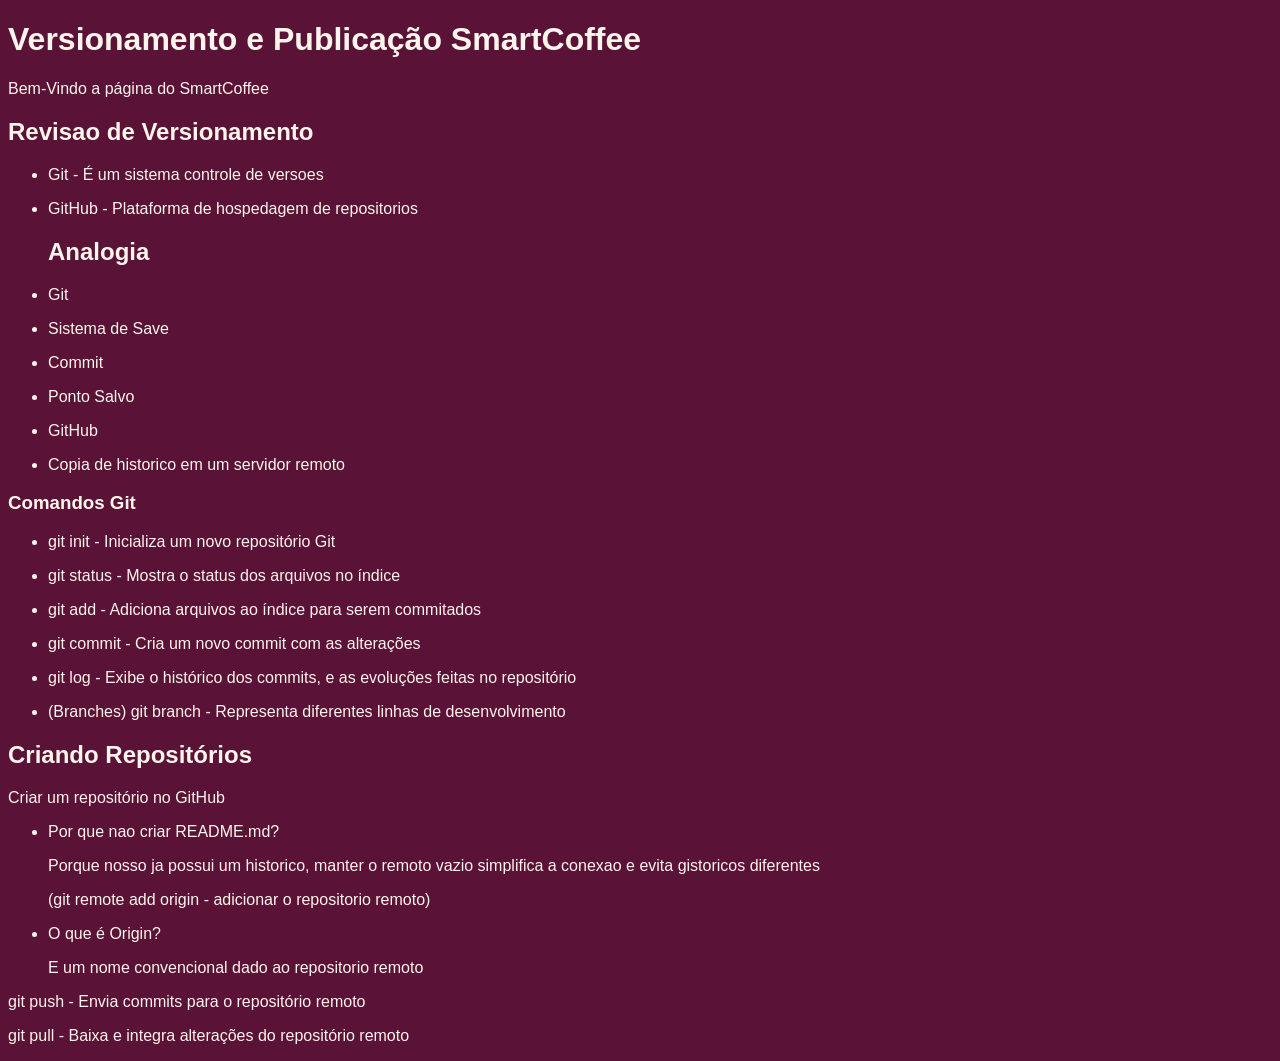
<file: index.html>
<!DOCTYPE html>
<html lang="pt-BR">
<head>
    <meta charset="UTF-8">
    <meta name="viewport" content="width=device-width, initial-scale=1.0">
    <title>Versionamento e Publicacao SmartCoffe</title>
    <link rel="stylesheet" href="style.css">
</head>
<body>
    <h1>Versionamento e Publicação SmartCoffee</h1>
    <p>Bem-Vindo a página do SmartCoffee</p>
    <h2>Revisao de Versionamento</h2>
    <ul>
      <li><p>Git - É um sistema controle de versoes</p></li>
    <li><p>GitHub - Plataforma de hospedagem de repositorios</p></li>
    <h2>Analogia</h2>
    <li><p>Git</p></li>
    <li><p>Sistema de Save</p></li>
    <li><p>Commit</p></li>
    <li><p>Ponto Salvo</p></li>
    <li><p>GitHub</p></li>
    <li><p>Copia de historico em um servidor remoto</p></li>
    </ul>
    

    <h3>Comandos Git</h3>
    <ul>
    <li><p>git init - Inicializa um novo repositório Git</p></li>
    <li><p>git status - Mostra o status dos arquivos no índice</p></li>
    <li><p>git add - Adiciona arquivos ao índice para serem commitados</p></li>
    <li><p>git commit - Cria um novo commit com as alterações</p></li>
    <li><p>git log - Exibe o histórico dos commits, e as evoluções feitas no repositório</p></li>
    <li><p>(Branches) git branch - Representa diferentes linhas de desenvolvimento</p></li>
    </ul>
    <h2>Criando Repositórios</h2>
    <p> Criar um repositório no GitHub</p>
    <ul>
     <li><p>Por que nao criar README.md?</p></li>
    <p> Porque nosso ja possui um historico, manter o remoto vazio simplifica a conexao e evita gistoricos diferentes</p>
    <p>(git remote add origin - adicionar o repositorio remoto)</p>
    <li><p>O que é Origin?</p></li>
    <p>E um nome convencional dado ao repositorio remoto</p>
    </ul>
    <p>git push - Envia commits para o repositório remoto</p>
    <p>git pull - Baixa e integra alterações do repositório remoto</p>   
    
</body>
</html>
</file>
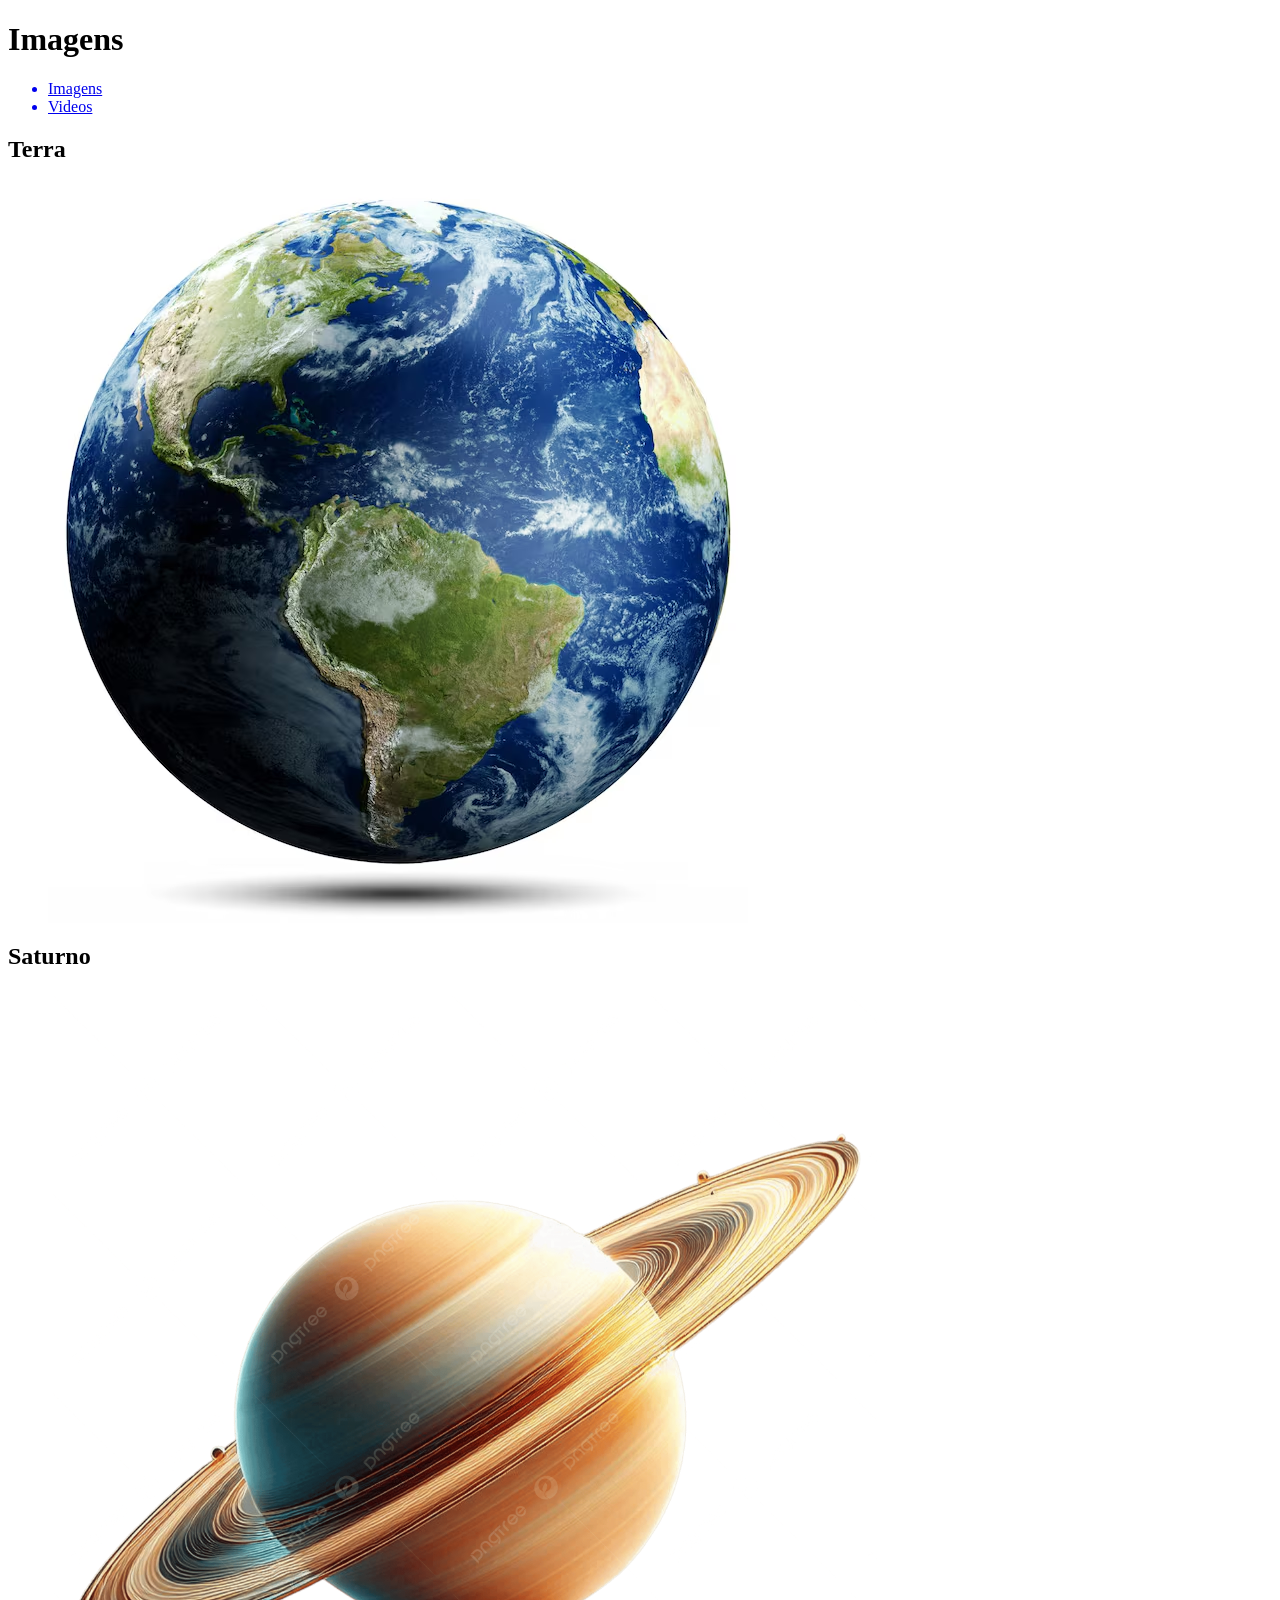
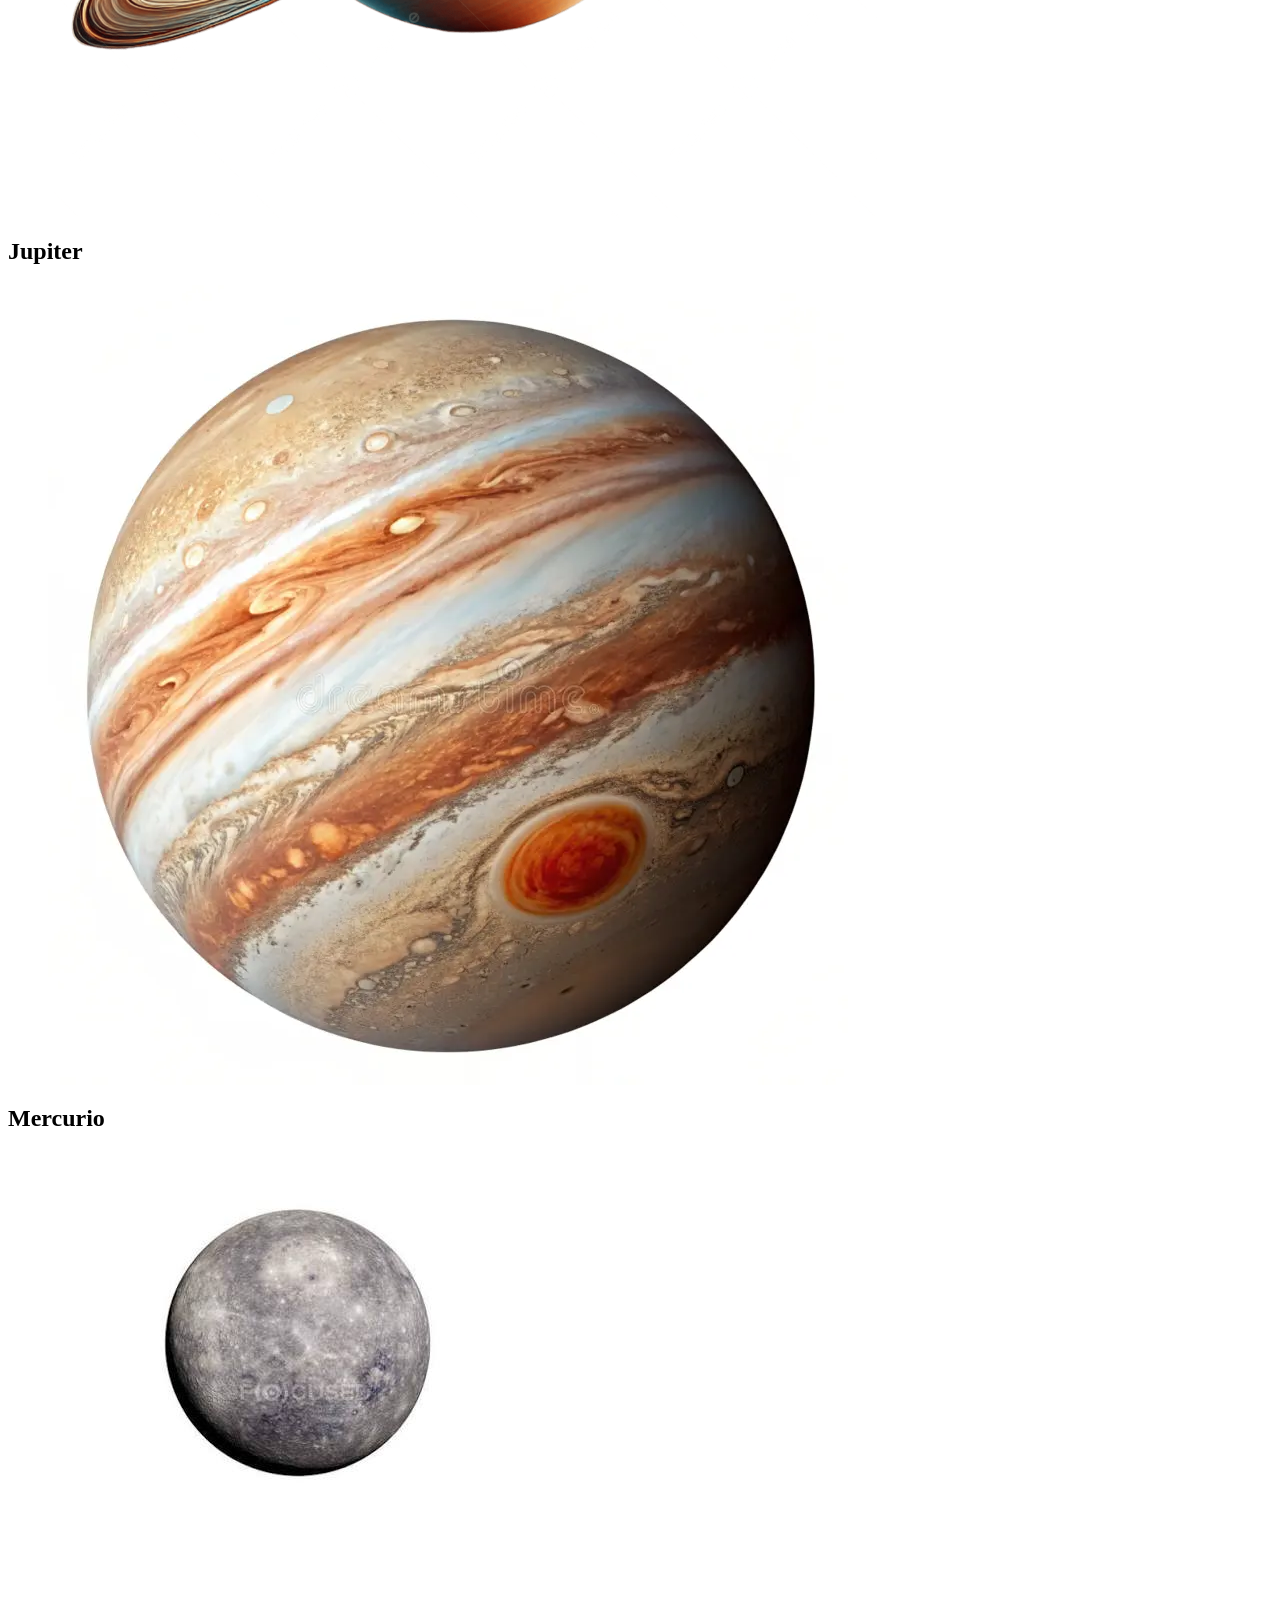
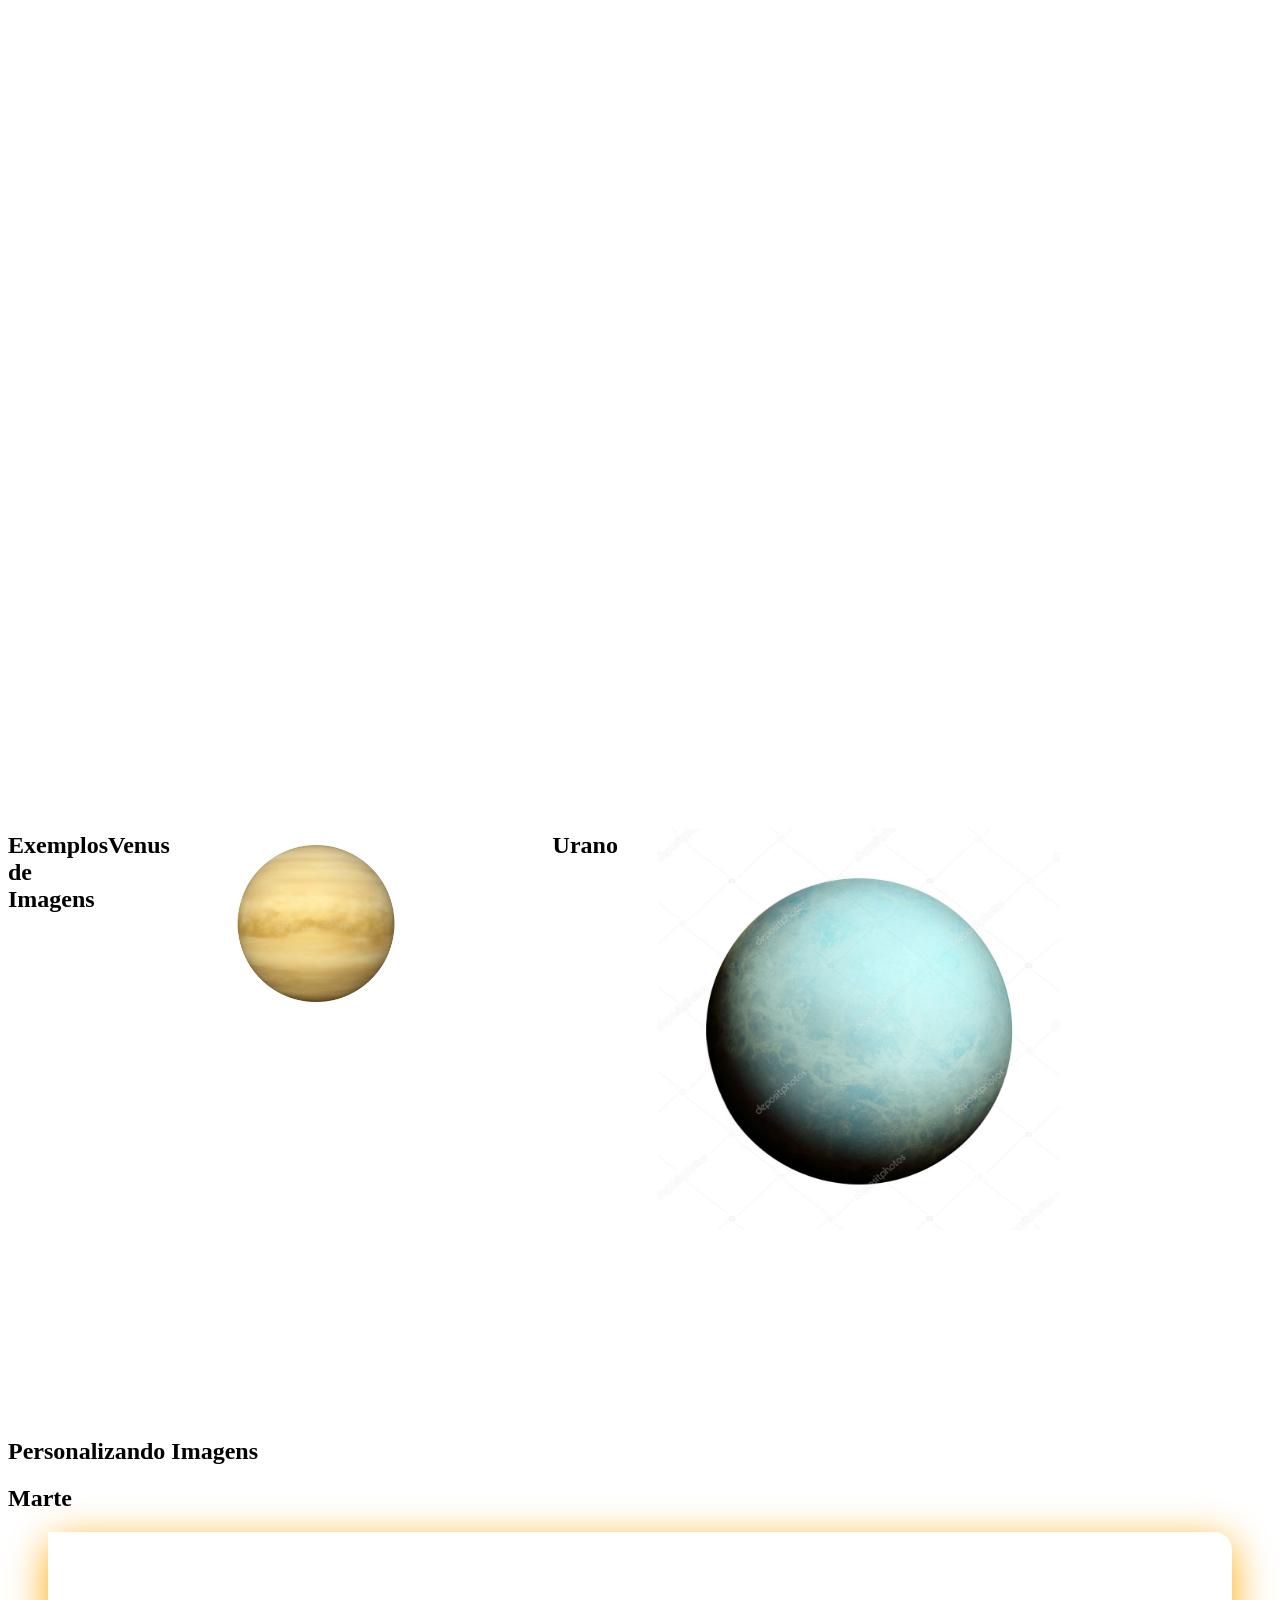
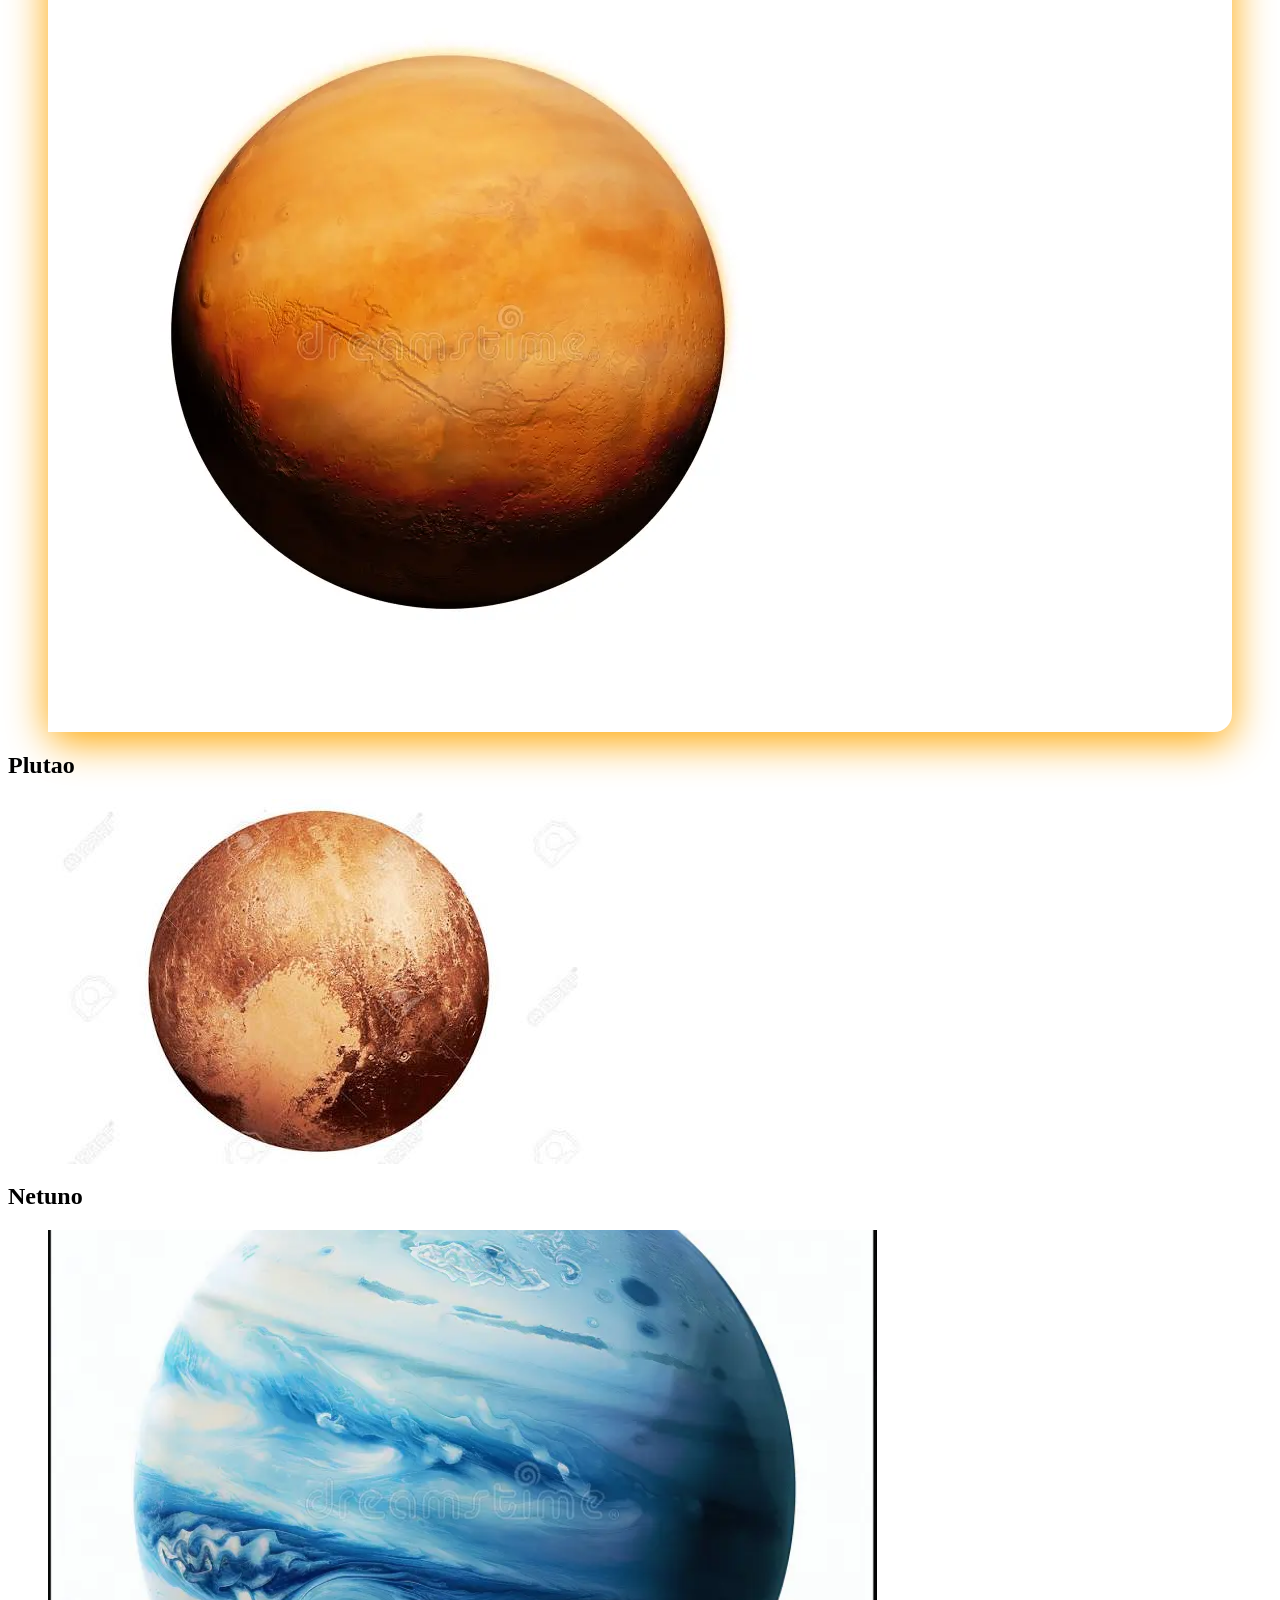
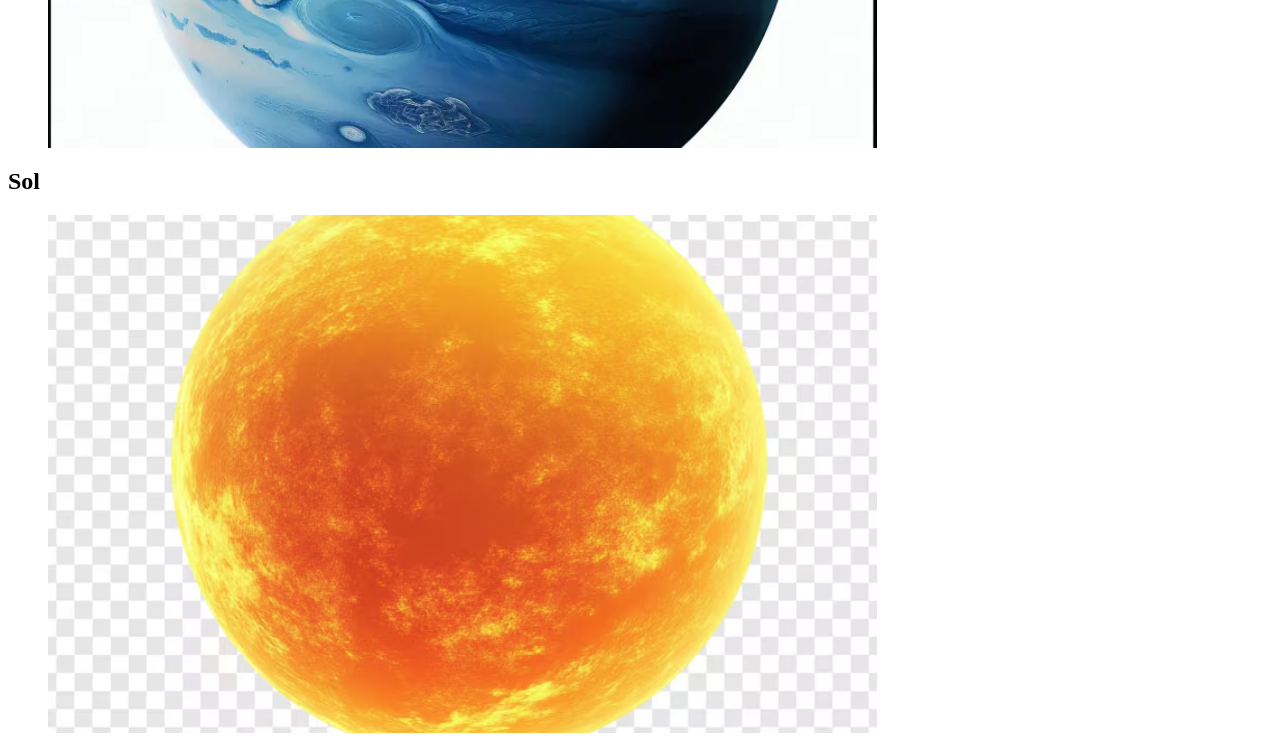
<file: Parte 2/index.html>
<!DOCTYPE html>
<html lang="pt-BR">
<head>
    <meta charset="UTF-8">
    <meta name="viewport" content="width=device-width, initial-scale=1.0">
    <title>Imagens e Videos (Parte II)</title>
    <link rel="stylesheet" href="style.css">
</head>
<body>
    <header>
        <h1>Imagens</h1>
        <section>
            <nav>
                <ul>
                    <a href="#imagens">
                        <li>Imagens</li>
                    </a>
                    <a href="videos">
                        <li>Videos</li>
                    </a>
                </ul>
            </nav>
         </header>
        </section>

        <section>
            <h1>Terra</h1>
           <figure class="imagem-intro">
            <img src="img/america-planeta-atlantico-terra-elementos-desta-imagem-fornecida-pela-nasa-renderizacao-3d_924688-5814.avif" alt="Imagem de Exemplo" loading="lazy" decoding="async">
        </figure> 
        </section>

        <section>
            <h1>Saturno</h1>
         <figure class="imagem-resp">
            <img src="img/pngtree-saturn-the-sixth-planet-from-sun-and-secondlargest-in-solar-system-png-image_15458189.png" alt="Imagem de Exemplo Responsiva">
        </figure>   
        </section>

        <section>
            <h1>Jupiter</h1>
            <figure class="imagem-fig"> 
                <img src="img/júpiter-o-planeta-gigante-isolado-sobre-fundo-branco-363236055.webp" alt="Imagem Figura">
            </figure>
        </section>

        <section>
            <h1>Mercurio</h1>
            <figure class="imagem-rec"> 
                <img src="img/images.jpg" alt="Imagem Figura">
            </figure>
        </section>

        <section class="flex">
            <h1>Exemplos de Imagens</h1>
            <h1>Venus</h1> 
            <figure class="imagem-capa"> 
                <img src="img/planeta-venus-isolated-elements-desta-imagem-fornecido-pela-nasa-v-nus-do-isolado-no-fundo-branco-d-rendem-150471713.webp" alt="Imagem Capa">
            </figure>
            <h1>Urano</h1>
            <figure class="imagem-ava">
                <img src="img/depositphotos_126355148-stock-photo-solar-system-uranus-isolated-planet.jpg" alt="Imagem AVA">
            </figure>
        </section>
        <section>
            <h1>Personalizando Imagens</h1>
            <h1>Marte</h1>
            <figure class="imagem-seven">
                <img src="img/planeta-marte-com-tempestade-de-areia-e-nuvens-108790242.webp" alt="Marte">
            </figure>
        </section>
        
        <section>
            <h1>Plutao</h1>
            <figure class="imagem-gal-pr"> 
                <img src="img/plutao.jpg" alt="Imagem Capa">
            </figure>
            <h1>Netuno</h1>
            <figure class="imagem-gal"> 
                <img src="img/ilustração-realista-do-névoa-sobre-fundo-branco-ai-generativo-ajuda-de-alta-qualidade-gerada-305575594.webp" alt="Imagem Capa">
            </figure>
            <h1>Sol</h1>
            <figure class="imagem-gal"> 
                <img src="img/sol.avif" alt="Imagem Capa">
            </figure>
        </section>
</body>
</html>
</file>
<file: style.css>
body {
    font-family: Verdana, Geneva, Tahoma, sans-serif;
    background-color: rgb(90, 18, 54);
    color: rgb(253, 245, 235);
}
</file>
<file: Parte 2/style.css>
.imagem-intro img {
    width: 1200;
    height:800 ;
}
.imagem-resp, .imagem-fig {
    display: block;
    max-width: 100%;
    height: auto;
    
}
img{
    display: block;
    max-width: 70%;
    height: auto;
}

.imagem-rec{
    width: 100%;
    aspect-ratio: 4/9;
    object-fit: cover;
    object-position: 70% center;
}
.imagem.capa{
    width: 100%;
    aspect-ratio: 1;
    object-fit: cover;

}
.imagem-ava{
    width: 120%;
    aspect-ratio: 1;
    object-fit: contain;
}
.flex{
    display: flex;
}
.imagem-seven{
    border-radius: 18px 18px;
    box-shadow: 0 10px 40px rgb(255, 166, 0);
    transition:transform .25s ease, filter .25s ease ;
}

.imagem-seven:hover {
    transform: scale(1.03);
    filter: sepia(10px);
}

.imagem-gal-pr{
    display: grid;
    grid-template-columns: repeat(auto-fit, minmax(220px, 1fr));
    gap: 20px;
}

.imagem-gal img {
    width: 100%;
    aspect-ratio: 16/10;
    object-fit: cover
}
</file>
